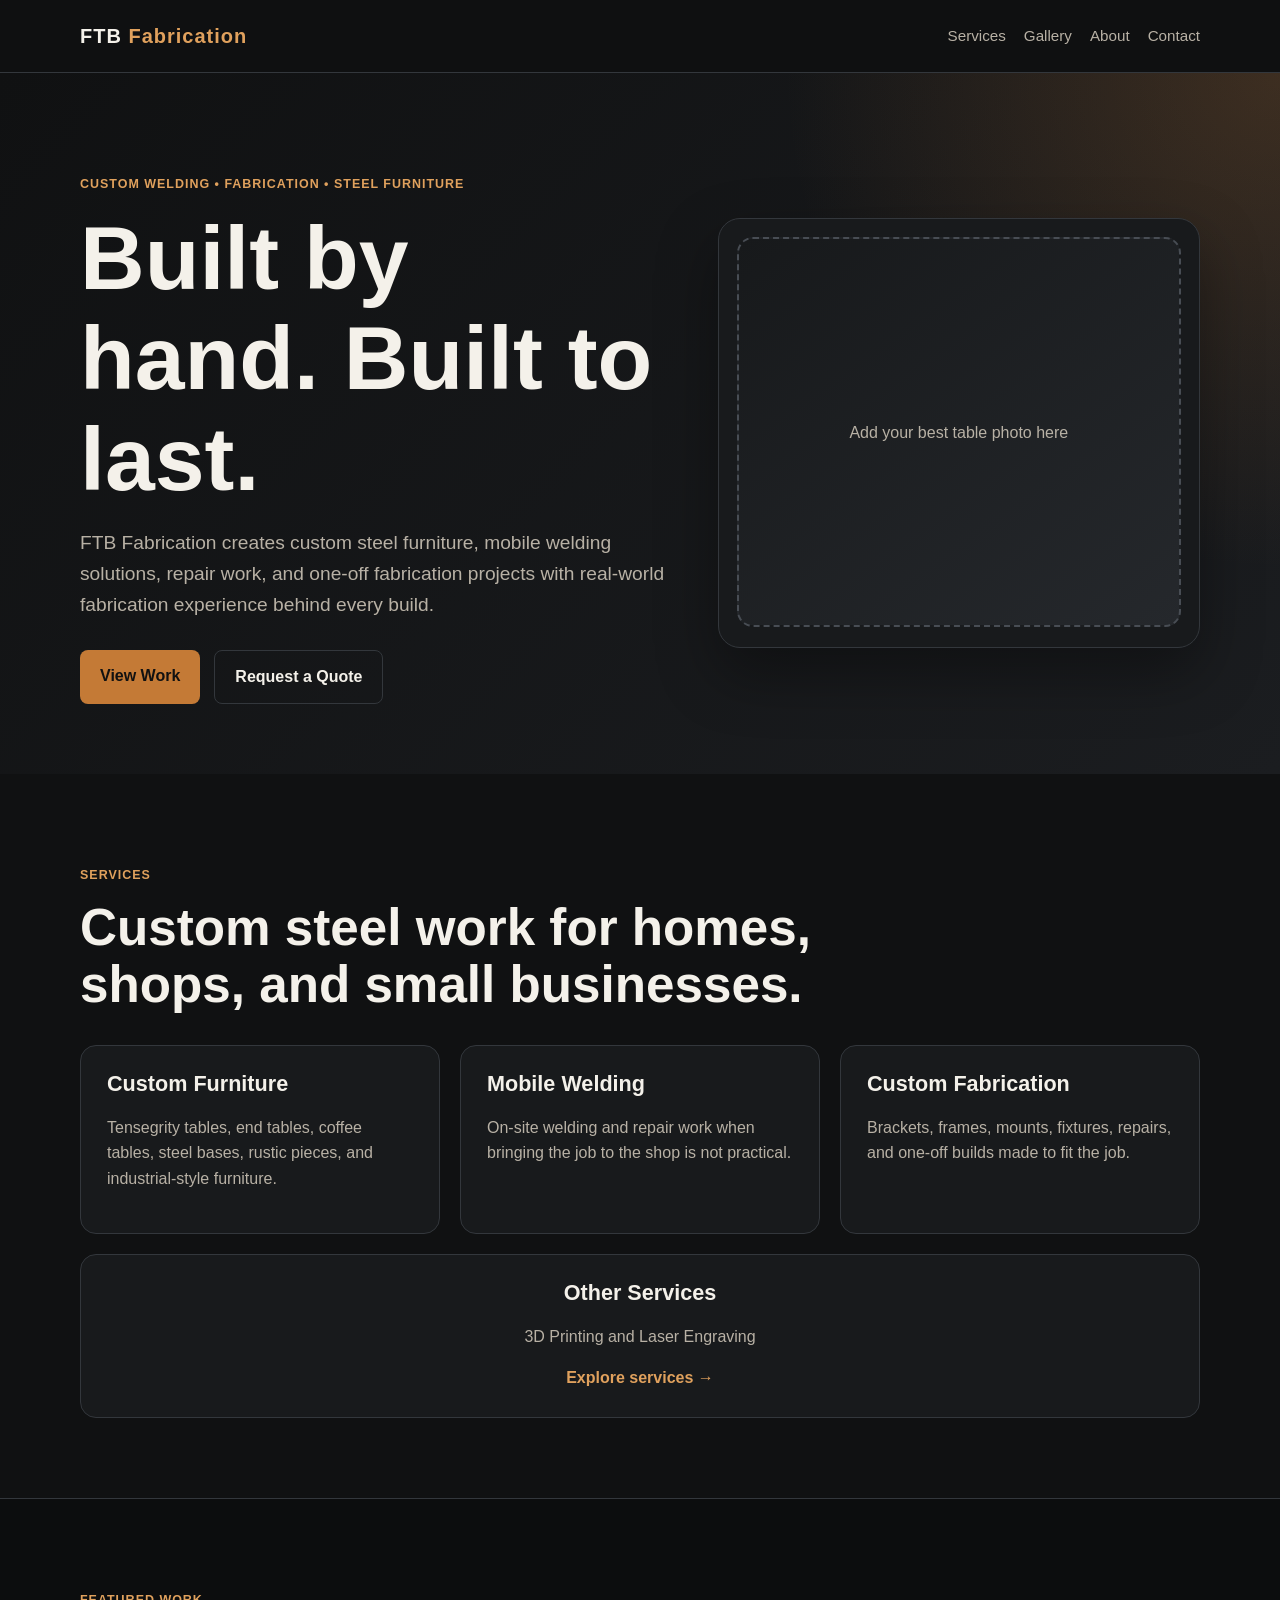
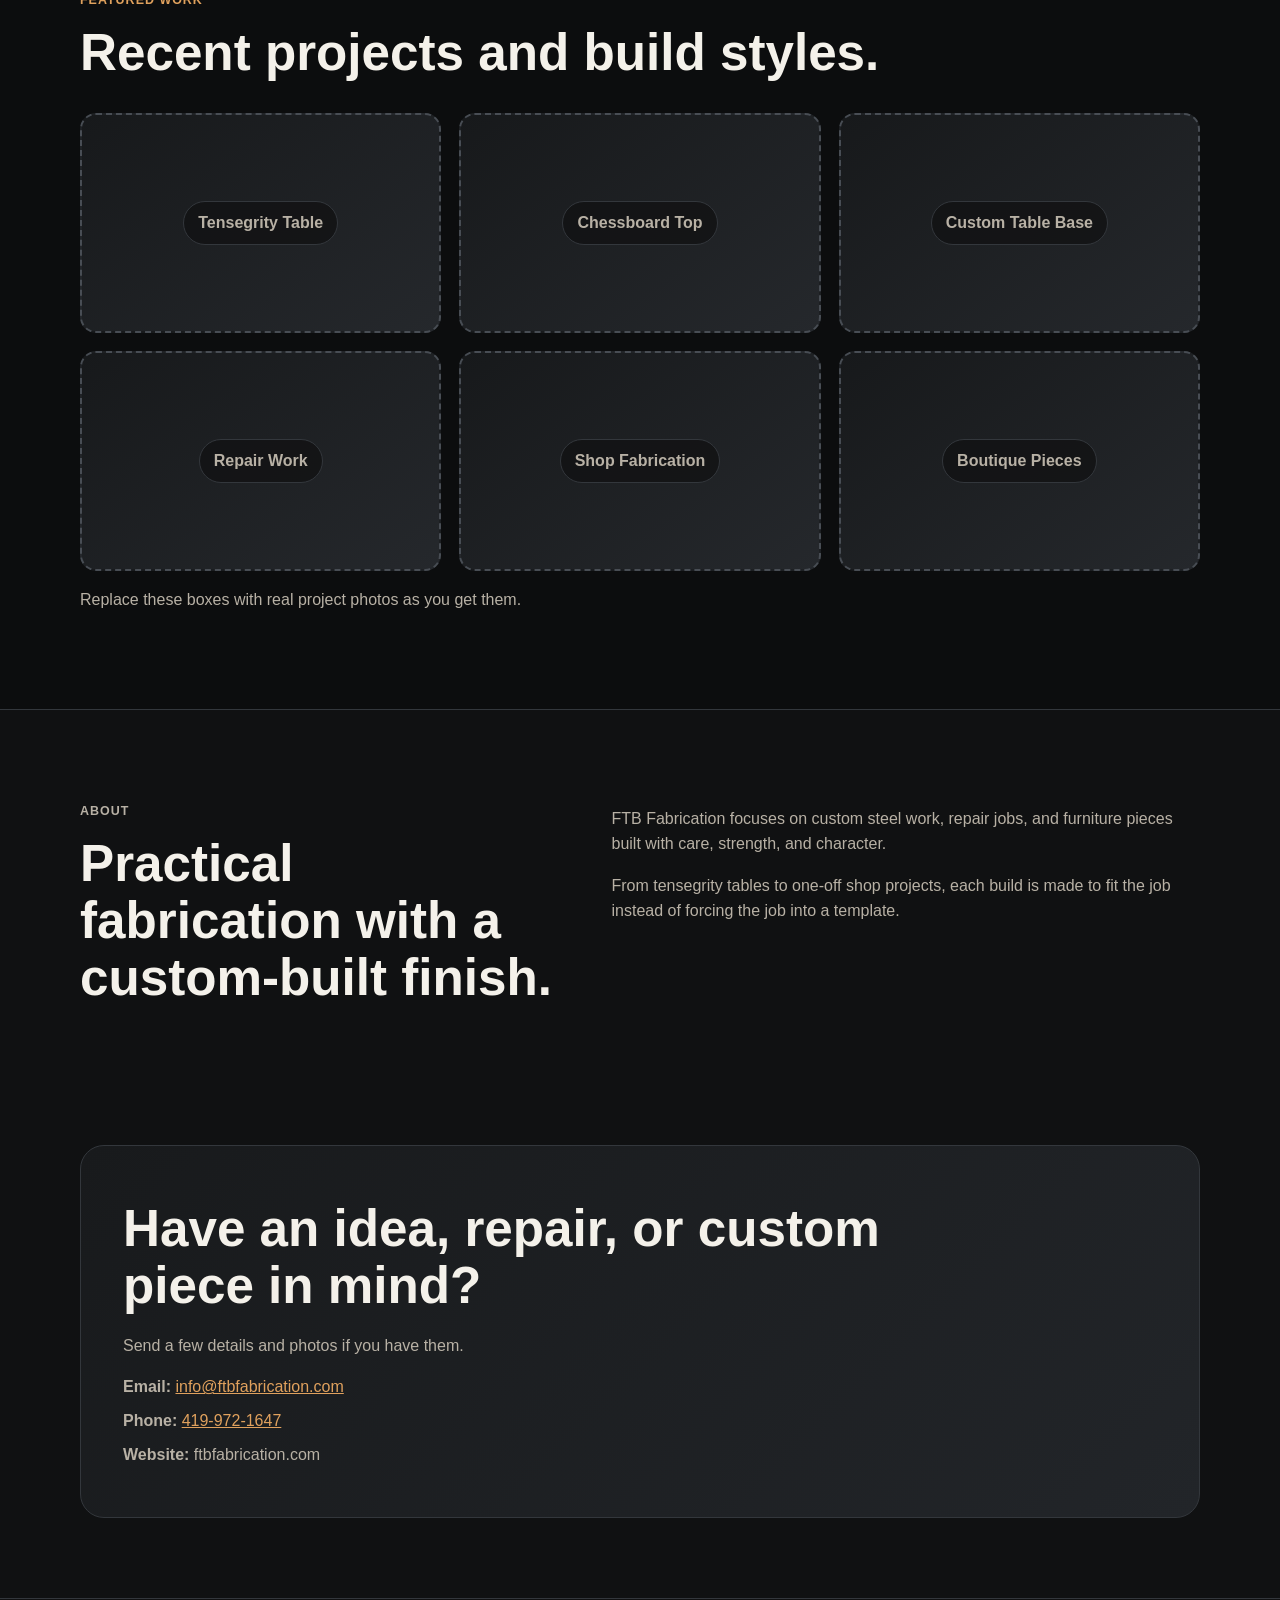
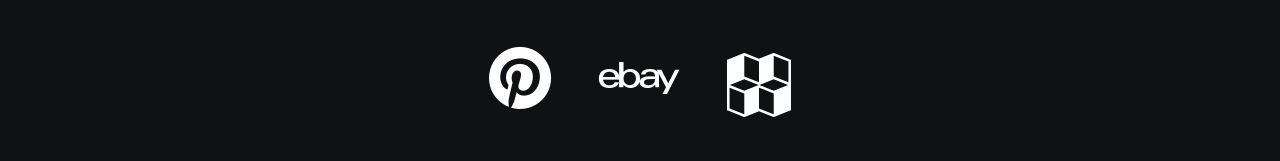
<file: index.html>
<!DOCTYPE html>
<html lang="en">
<head>
  <link rel="stylesheet" href="https://cdnjs.cloudflare.com/ajax/libs/font-awesome/6.5.2/css/all.min.css">
  <meta charset="UTF-8" />
  <meta name="viewport" content="width=device-width, initial-scale=1.0" />
  <title>FTB Fabrication | Custom Welding & Steel Fabrication</title>
  <meta name="description" content="FTB Fabrication offers custom steel furniture, mobile welding, repair work, and one-off fabrication projects." />
  <link rel="stylesheet" href="style.css" />
</head>
<body>
  <header class="site-header">
    <div class="container nav-wrap">
      <a class="logo" href="#top">FTB <span>Fabrication</span></a>
      <nav>
        <a href="#services">Services</a>
        <a href="#work">Gallery</a>
        <a href="#about">About</a>
        <a href="#contact">Contact</a>
      </nav>
    </div>
  </header>

  <main id="top">
    <section class="hero">
      <div class="container hero-grid">
        <div class="hero-text">
          <p class="eyebrow">Custom Welding &bull; Fabrication &bull; Steel Furniture</p>
          <h1>Built by hand. Built to last.</h1>
          <p class="lead">FTB Fabrication creates custom steel furniture, mobile welding solutions, repair work, and one-off fabrication projects with real-world fabrication experience behind every build.</p>
          <div class="button-row">
            <a class="btn primary" href="#work">View Work</a>
            <a class="btn secondary" href="#contact">Request a Quote</a>
          </div>
        </div>
        <div class="hero-card">
          <div class="photo-placeholder">Add your best table photo here</div>
        </div>
      </div>
    </section>

    <section id="services" class="section">
      <div class="container">
        <p class="eyebrow">Services</p>
        <h2>Custom steel work for homes, shops, and small businesses.</h2>
        <div class="cards three">
          <article class="card">
            <h3>Custom Furniture</h3>
            <p>Tensegrity tables, end tables, coffee tables, steel bases, rustic pieces, and industrial-style furniture.</p>
          </article>
          <article class="card">
            <h3>Mobile Welding</h3>
            <p>On-site welding and repair work when bringing the job to the shop is not practical.</p>
          </article>
          <article class="card">
            <h3>Custom Fabrication</h3>
            <p>Brackets, frames, mounts, fixtures, repairs, and one-off builds made to fit the job.</p>
          </article>
          <a class="card other-services-card" href="/otherservices">
            <h3>Other Services</h3>
            <p>3D Printing and Laser Engraving</p>
            <span class="card-link-label">Explore services &rarr;</span>
          </a>
        </div>
      </div>
    </section>

    <section id="work" class="section dark-section">
      <div class="container">
        <p class="eyebrow">Featured Work</p>
        <h2>Recent projects and build styles.</h2>
        <div class="gallery">
          <div class="gallery-item"><span>Tensegrity Table</span></div>
          <div class="gallery-item"><span>Chessboard Top</span></div>
          <div class="gallery-item"><span>Custom Table Base</span></div>
          <div class="gallery-item"><span>Repair Work</span></div>
          <div class="gallery-item"><span>Shop Fabrication</span></div>
          <div class="gallery-item"><span>Boutique Pieces</span></div>
        </div>
        <p class="note">Replace these boxes with real project photos as you get them.</p>
      </div>
    </section>

    <section id="about" class="section">
      <div class="container split">
        <div>
          <p class="eyebrow">About</p>
          <h2>Practical fabrication with a custom-built finish.</h2>
        </div>
        <div>
          <p>FTB Fabrication focuses on custom steel work, repair jobs, and furniture pieces built with care, strength, and character.</p>
          <p>From tensegrity tables to one-off shop projects, each build is made to fit the job instead of forcing the job into a template.</p>
        </div>
      </div>
    </section>

    <section id="contact" class="section contact-section">
      <div class="container contact-box">
        <p class="eyebrow"></p>
        <h2>Have an idea, repair, or custom piece in mind?</h2>
        <p>Send a few details and photos if you have them.</p>
        <div class="contact-lines">
          <p><strong>Email:</strong> <a href="mailto:info@ftbfabrication.com">info@ftbfabrication.com</a></p>
          <p><strong>Phone:</strong> <a href="tel:+14199721647">419-972-1647</a></p>
          <p><strong>Website:</strong> ftbfabrication.com</p>
        </div>
      </div>
    </section>
  </main>

  <footer class="social-footer">
    <div class="container">
      <a href="https://www.pinterest.com/ftbwelding" aria-label="FTB Fabrication on Pinterest">
        <i class="fa-brands fa-pinterest"></i>
      </a>
      <a href="https://ebay.io/m/EPoxTq" aria-label="FTB Fabrication on eBay">
        <i class="fa-brands fa-ebay"></i>
      </a>
      <a href="https://makerworld.com/en/@ftbfabrication" aria-label="FTB Fabrication on MakerWorld">
        <img src="assets/maker-world.svg" alt="" width="64" height="64" style="vertical-align: middle;">
      </a>
    </div>
  </footer>
</body>
</html>
</file>
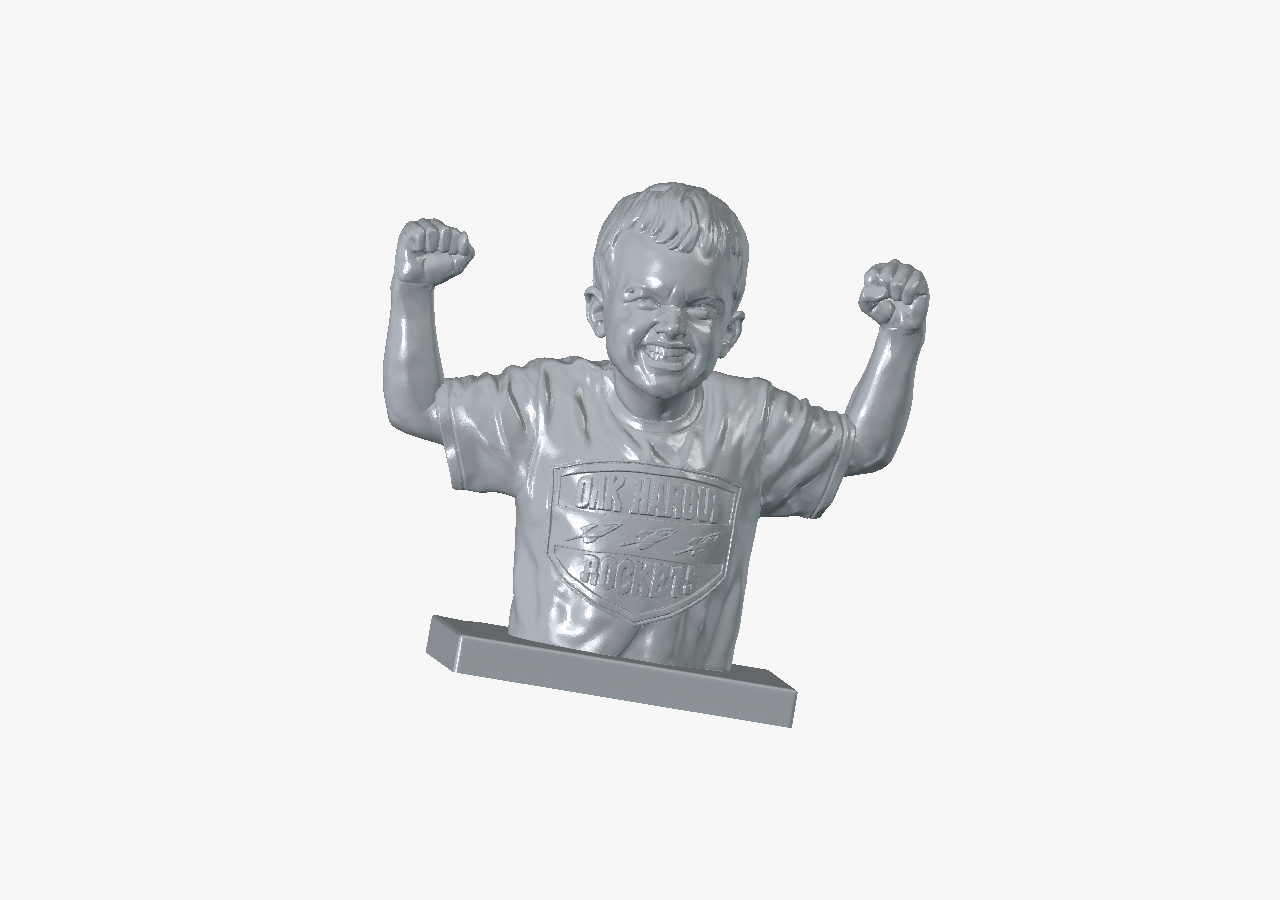
<file: briarboo/index.html>
<!doctype html>
<html lang="en">
<head>
  <meta charset="utf-8">
  <meta name="viewport" content="width=device-width, initial-scale=1">
  <title>Briarboo</title>
  <style>
    html, body { margin: 0; min-height: 100%; background: #f7f7f7; }
    body { min-height: 100vh; min-height: 100dvh; display: grid; place-items: center; }
    img { display: block; max-width: 100%; max-height: 100vh; max-height: 100dvh; width: auto; height: auto; }
  </style>
</head>
<body>
  <img src="/briarboo/briarboo.png" alt="Briarboo" width="796" height="665">
</body>
</html>
</file>
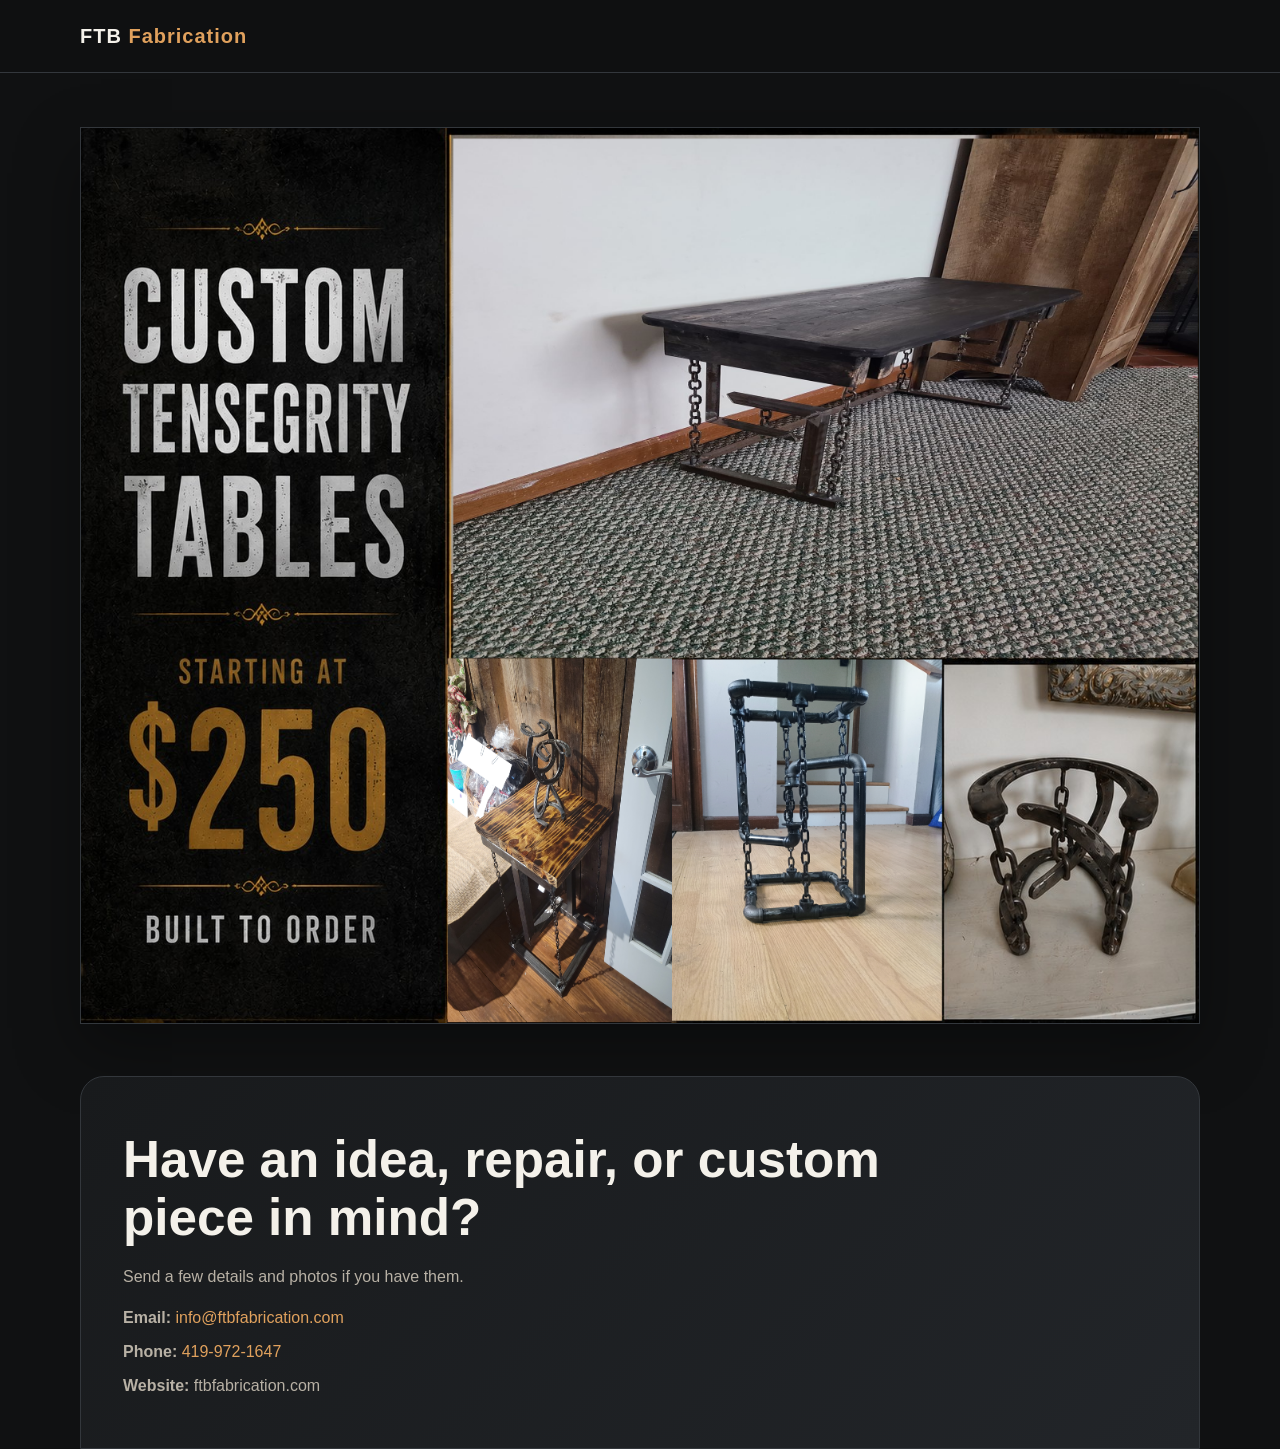
<file: mockingbird/index.html>
<!doctype html>
<html lang="en">
  <head>
    <meta charset="utf-8">
    <meta name="viewport" content="width=device-width, initial-scale=1">
    <title>Perfect Imperfections | FTB Fabrication</title>
    <meta
      name="description"
      content="Custom tensegrity tables from FTB Fabrication. Built to order, starting at $250."
    >
    <link rel="stylesheet" href="../style.css">
  </head>
  <body class="perfect-body">
    <header class="site-header">
      <div class="container nav-wrap">
        <a class="logo" href="../">FTB <span>Fabrication</span></a>
      </div>
    </header>

    <main class="container perfect-page">
      <img
        class="final-ad"
        src="../FTBFINAL.png"
        alt="Custom tensegrity tables ad with finished tables, starting at $250 and built to order"
      >

      <footer class="contact-footer" aria-labelledby="contact-title">
        <p class="eyebrow"></p>
        <h1 id="contact-title">Have an idea, repair, or custom piece in mind?</h1>
        <p>Send a few details and photos if you have them.</p>
        <div class="contact-lines">
          <p><strong>Email:</strong> <a href="mailto:info@ftbfabrication.com">info@ftbfabrication.com</a></p>
          <p><strong>Phone:</strong> <a href="tel:+14199721647">419-972-1647</a></p>
          <p><strong>Website:</strong> ftbfabrication.com</p>
        </div>
      </footer>
    </main>
  </body>
</html>
</file>
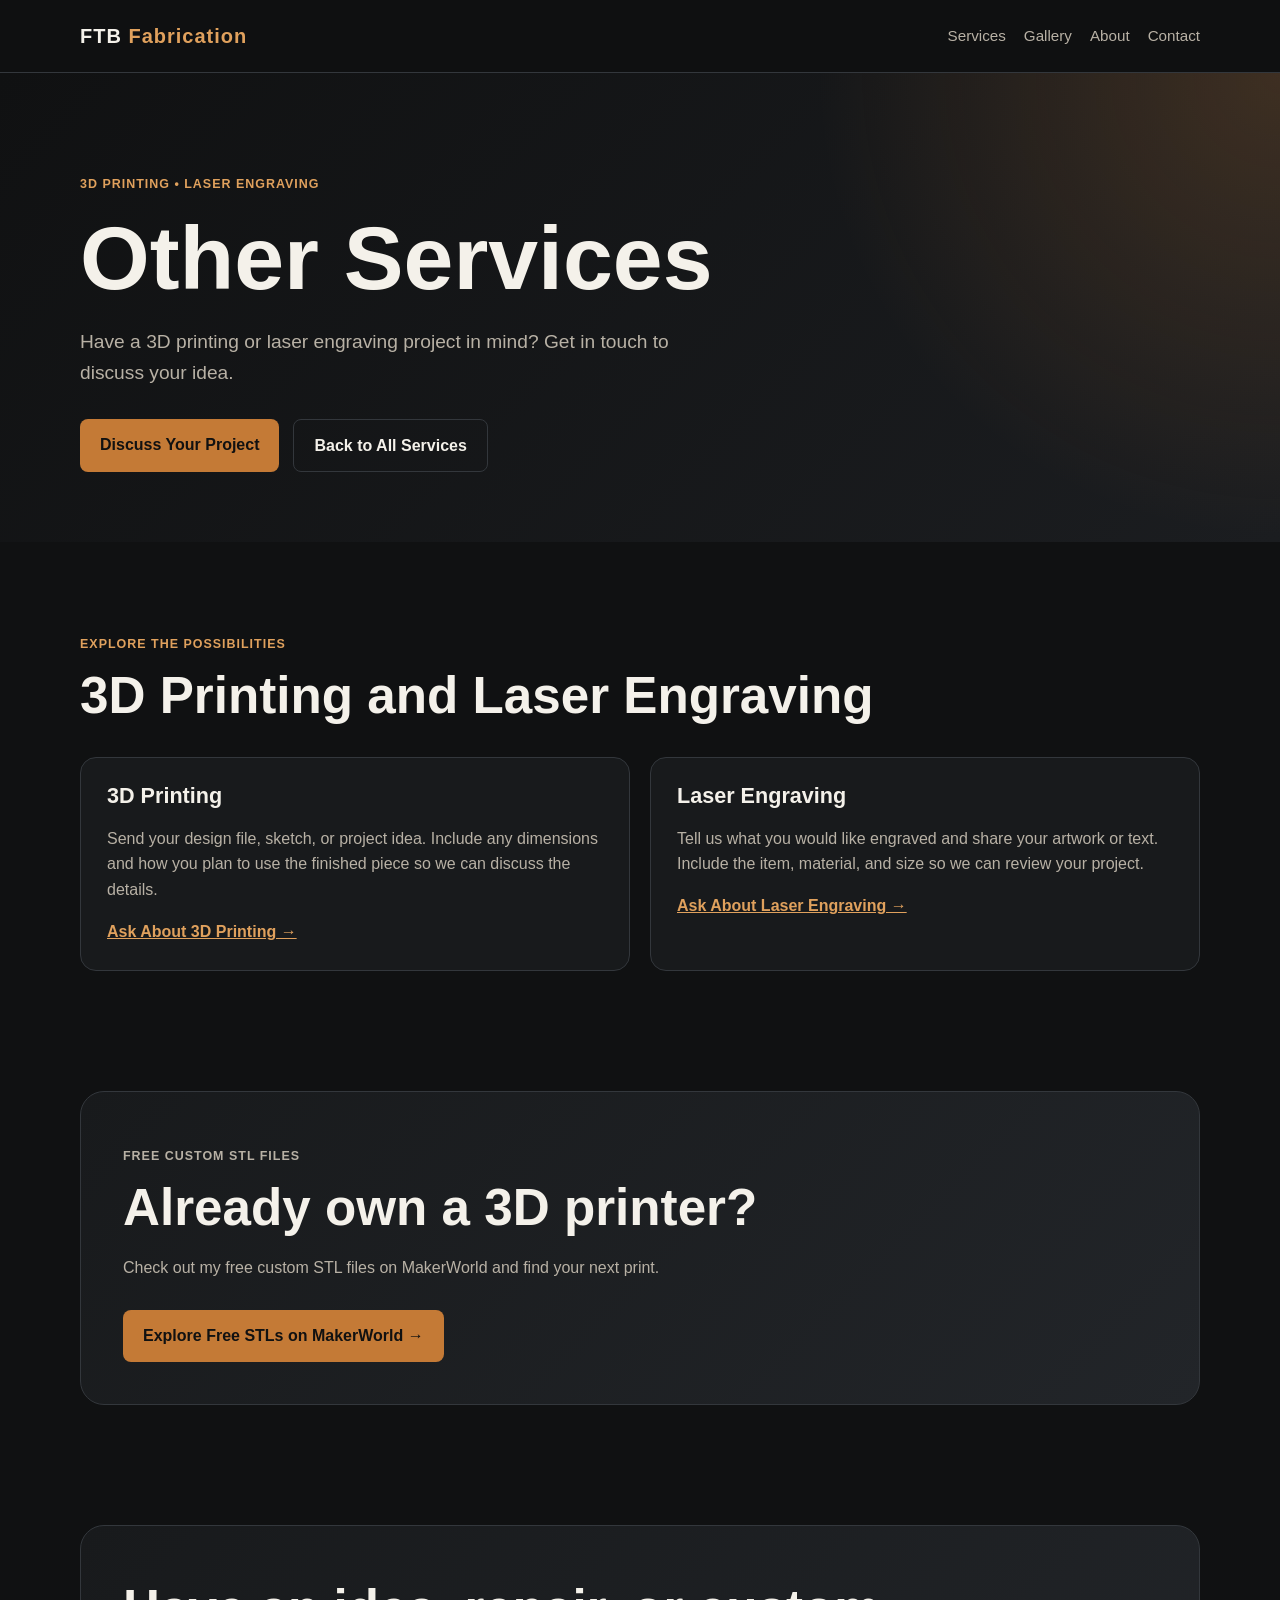
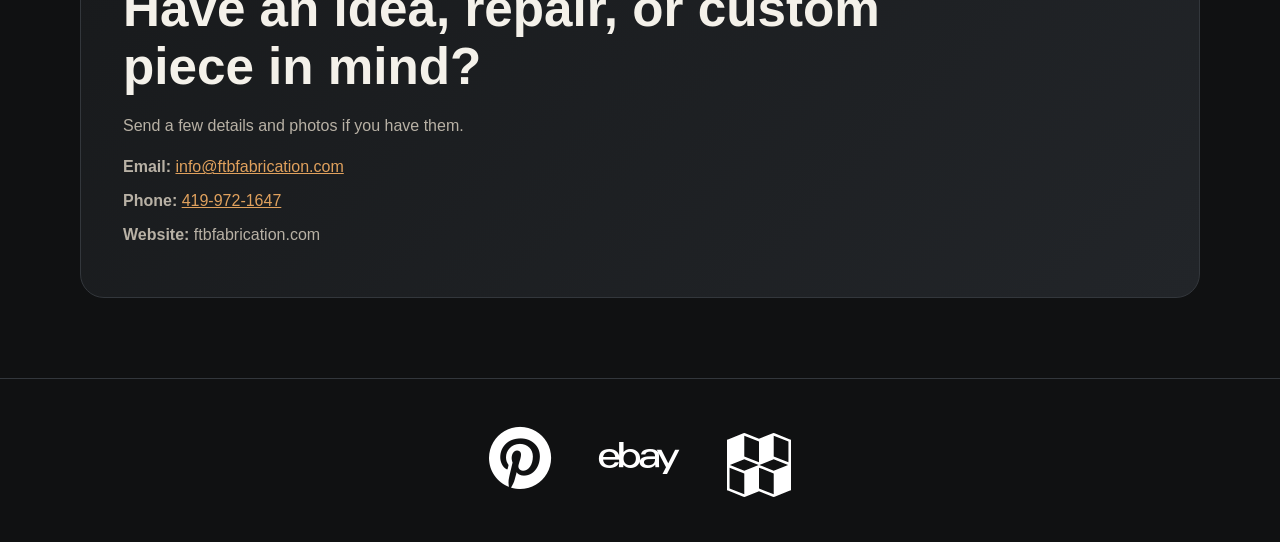
<file: otherservices/index.html>
<!DOCTYPE html>
<html lang="en">
<head>
  <link rel="stylesheet" href="https://cdnjs.cloudflare.com/ajax/libs/font-awesome/6.5.2/css/all.min.css">
  <meta charset="UTF-8" />
  <meta name="viewport" content="width=device-width, initial-scale=1.0" />
  <title>Other Services | FTB Fabrication</title>
  <meta name="description" content="Explore 3D printing and laser engraving services at FTB Fabrication. Contact us to discuss your project." />
  <link rel="stylesheet" href="/style.css" />
</head>
<body>
  <header class="site-header">
    <div class="container nav-wrap">
      <a class="logo" href="/">FTB <span>Fabrication</span></a>
      <nav>
        <a href="/#services">Services</a>
        <a href="/#work">Gallery</a>
        <a href="/#about">About</a>
        <a href="#contact">Contact</a>
      </nav>
    </div>
  </header>

  <main id="top">
    <section class="hero">
      <div class="container">
        <p class="eyebrow">3D Printing &bull; Laser Engraving</p>
        <h1>Other Services</h1>
        <p class="lead">Have a 3D printing or laser engraving project in mind? Get in touch to discuss your idea.</p>
        <div class="button-row">
          <a class="btn primary" href="#contact">Discuss Your Project</a>
          <a class="btn secondary" href="/#services">Back to All Services</a>
        </div>
      </div>
    </section>
    <section class="section" aria-labelledby="other-services-heading">
      <div class="container">
        <p class="eyebrow">Explore the possibilities</p>
        <h2 id="other-services-heading">3D Printing and Laser Engraving</h2>
        <div class="cards service-options">
          <article class="card">
            <h3>3D Printing</h3>
            <p>Send your design file, sketch, or project idea. Include any dimensions and how you plan to use the finished piece so we can discuss the details.</p>
            <a class="card-link-label" href="mailto:info@ftbfabrication.com?subject=3D%20Printing%20Inquiry">Ask About 3D Printing &rarr;</a>
          </article>
          <article class="card">
            <h3>Laser Engraving</h3>
            <p>Tell us what you would like engraved and share your artwork or text. Include the item, material, and size so we can review your project.</p>
            <a class="card-link-label" href="mailto:info@ftbfabrication.com?subject=Laser%20Engraving%20Inquiry">Ask About Laser Engraving &rarr;</a>
          </article>
        </div>
      </div>
    </section>

    <section class="section contact-section" aria-labelledby="makerworld-heading">
      <div class="container contact-box">
        <p class="eyebrow">Free Custom STL Files</p>
        <h2 id="makerworld-heading">Already own a 3D printer?</h2>
        <p>Check out my free custom STL files on MakerWorld and find your next print.</p>
        <div class="button-row">
          <a class="btn primary" href="https://makerworld.com/en/@ftbfabrication">Explore Free STLs on MakerWorld &rarr;</a>
        </div>
      </div>
    </section>

    <section id="contact" class="section contact-section">
      <div class="container contact-box">
        <p class="eyebrow"></p>
        <h2>Have an idea, repair, or custom piece in mind?</h2>
        <p>Send a few details and photos if you have them.</p>
        <div class="contact-lines">
          <p><strong>Email:</strong> <a href="mailto:info@ftbfabrication.com">info@ftbfabrication.com</a></p>
          <p><strong>Phone:</strong> <a href="tel:+14199721647">419-972-1647</a></p>
          <p><strong>Website:</strong> ftbfabrication.com</p>
        </div>
      </div>
    </section>
  </main>

  <footer class="social-footer">
    <div class="container">
      <a href="https://www.pinterest.com/ftbwelding" aria-label="FTB Fabrication on Pinterest">
        <i class="fa-brands fa-pinterest"></i>
      </a>
      <a href="https://ebay.io/m/EPoxTq" aria-label="FTB Fabrication on eBay">
        <i class="fa-brands fa-ebay"></i>
      </a>
      <a href="https://makerworld.com/en/@ftbfabrication" aria-label="FTB Fabrication on MakerWorld">
        <img src="/assets/maker-world.svg" alt="" width="64" height="64" style="vertical-align: middle;">
      </a>
    </div>
  </footer>
</body>
</html>
</file>
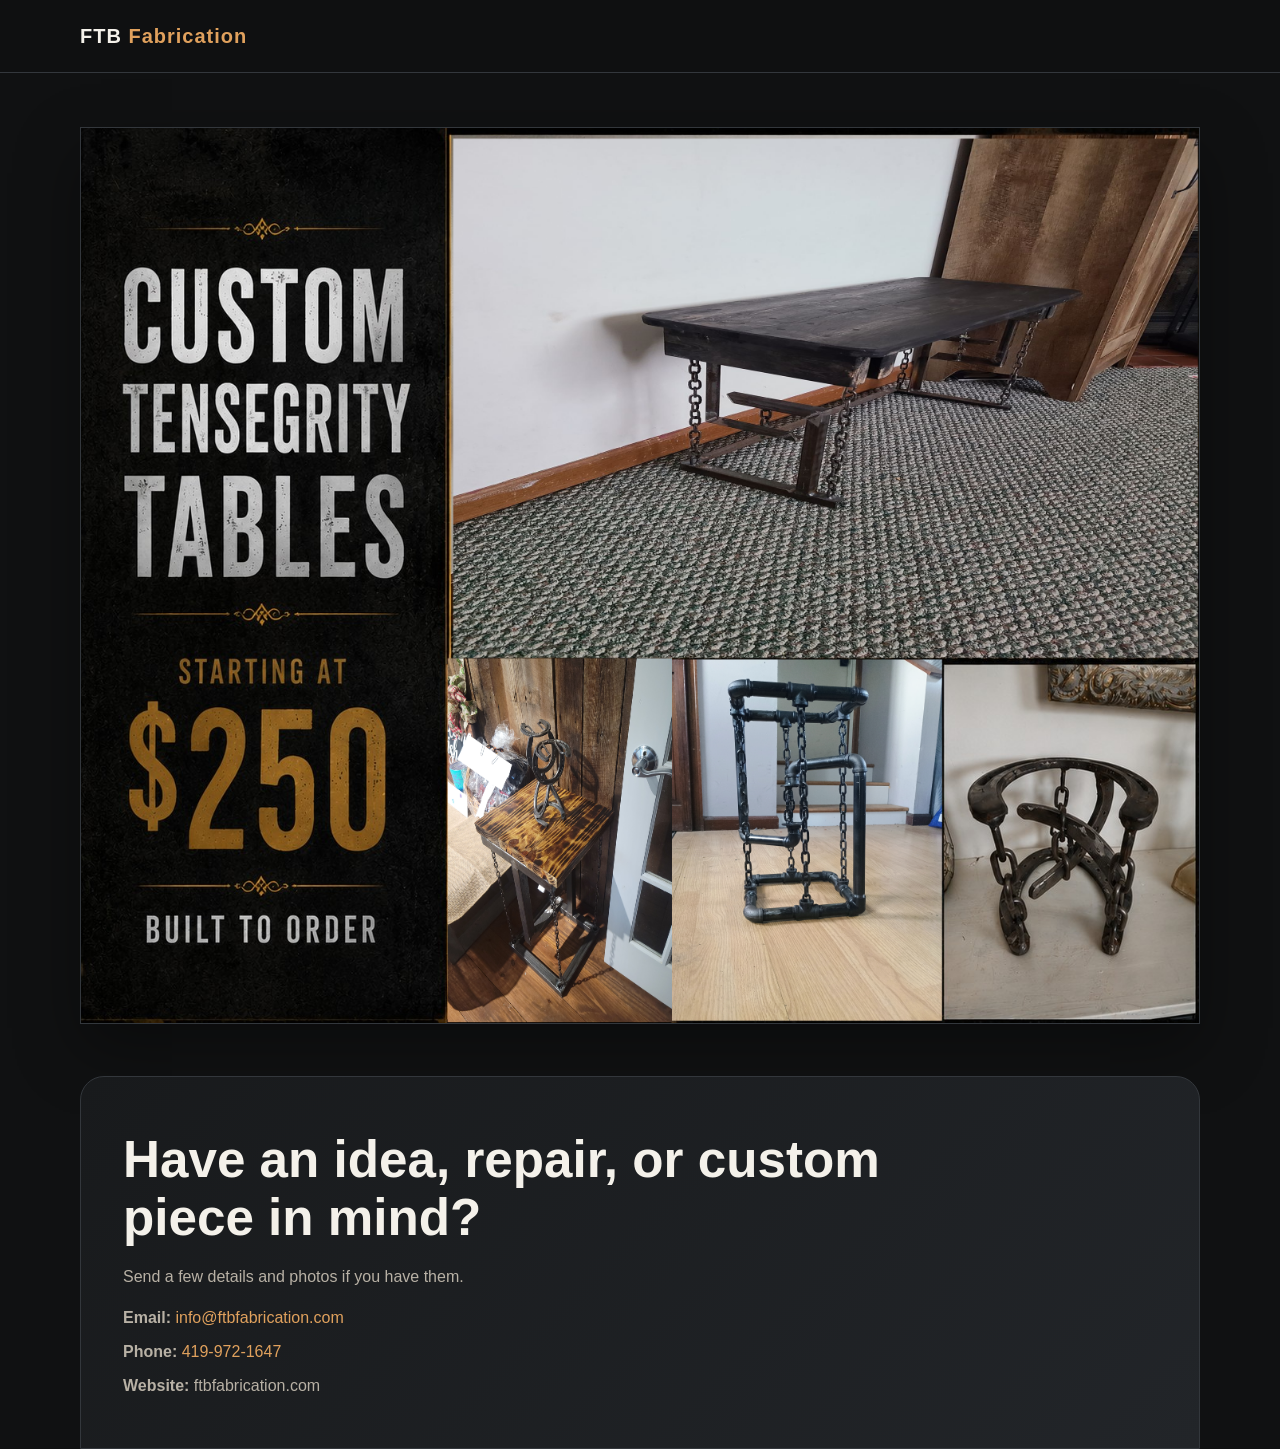
<file: themockingbird/index.html>
<!doctype html>
<html lang="en">
  <head>
    <meta charset="utf-8">
    <meta name="viewport" content="width=device-width, initial-scale=1">
    <title>The Mockingbird | FTB Fabrication</title>
    <meta
      name="description"
      content="Custom tensegrity tables from FTB Fabrication. Built to order, starting at $250."
    >
    <link rel="stylesheet" href="../style.css">
  </head>
  <body class="perfect-body">
    <header class="site-header">
      <div class="container nav-wrap">
        <a class="logo" href="../">FTB <span>Fabrication</span></a>
      </div>
    </header>

    <main class="container perfect-page">
      <img
        class="final-ad"
        src="../FTBFINAL.png"
        alt="Custom tensegrity tables ad with finished tables, starting at $250 and built to order"
      >

      <footer class="contact-footer" aria-labelledby="contact-title">
        <p class="eyebrow"></p>
        <h1 id="contact-title">Have an idea, repair, or custom piece in mind?</h1>
        <p>Send a few details and photos if you have them.</p>
        <div class="contact-lines">
          <p><strong>Email:</strong> <a href="mailto:info@ftbfabrication.com">info@ftbfabrication.com</a></p>
          <p><strong>Phone:</strong> <a href="tel:+14199721647">419-972-1647</a></p>
          <p><strong>Website:</strong> ftbfabrication.com</p>
        </div>
      </footer>
    </main>
  </body>
</html>
</file>
<file: style.css>
:root {
  --bg: #101112;
  --panel: #181a1c;
  --panel-light: #222529;
  --text: #f4f1ea;
  --muted: #b8b1a5;
  --accent: #c47a36;
  --accent-light: #e0a15d;
  --border: #33373c;
}

* { box-sizing: border-box; }
html { scroll-behavior: smooth; }
body {
  margin: 0;
  font-family: Arial, Helvetica, sans-serif;
  background: var(--bg);
  color: var(--text);
  line-height: 1.6;
}

a { color: inherit; }
.container {
  width: min(1120px, calc(100% - 32px));
  margin: 0 auto;
}

.site-header {
  position: sticky;
  top: 0;
  z-index: 10;
  background: rgba(16, 17, 18, 0.92);
  border-bottom: 1px solid var(--border);
  backdrop-filter: blur(10px);
}
.nav-wrap {
  min-height: 72px;
  display: flex;
  align-items: center;
  justify-content: space-between;
  gap: 24px;
}
.logo {
  text-decoration: none;
  font-weight: 800;
  font-size: 1.25rem;
  letter-spacing: 0.05em;
}
.logo span { color: var(--accent-light); }
nav {
  display: flex;
  gap: 18px;
  font-size: 0.95rem;
}
nav a {
  color: var(--muted);
  text-decoration: none;
}
nav a:hover { color: var(--text); }

.hero {
  padding: 90px 0 70px;
  background:
    radial-gradient(circle at top right, rgba(196, 122, 54, 0.22), transparent 34%),
    linear-gradient(135deg, #101112 0%, #1b1d20 100%);
}
.hero-grid {
  display: grid;
  grid-template-columns: 1.1fr 0.9fr;
  gap: 48px;
  align-items: center;
}
.eyebrow {
  color: var(--accent-light);
  font-weight: 700;
  letter-spacing: 0.08em;
  text-transform: uppercase;
  font-size: 0.78rem;
}
h1, h2, h3 { line-height: 1.12; margin: 0 0 18px; }
h1 { font-size: clamp(2.6rem, 7vw, 5.8rem); max-width: 750px; }
h2 { font-size: clamp(2rem, 4vw, 3.2rem); max-width: 800px; }
h3 { font-size: 1.35rem; }
.lead {
  font-size: 1.2rem;
  color: var(--muted);
  max-width: 650px;
}
.button-row {
  display: flex;
  flex-wrap: wrap;
  gap: 14px;
  margin-top: 30px;
}
.btn {
  display: inline-block;
  padding: 13px 20px;
  border-radius: 8px;
  text-decoration: none;
  font-weight: 700;
}
.primary { background: var(--accent); color: #111; }
.secondary { border: 1px solid var(--border); color: var(--text); }
.hero-card {
  background: var(--panel);
  border: 1px solid var(--border);
  border-radius: 22px;
  min-height: 430px;
  padding: 18px;
  box-shadow: 0 25px 60px rgba(0, 0, 0, 0.35);
}
.photo-placeholder, .gallery-item {
  height: 100%;
  min-height: 390px;
  border: 2px dashed #484d54;
  border-radius: 16px;
  display: grid;
  place-items: center;
  color: var(--muted);
  text-align: center;
  padding: 24px;
  background: linear-gradient(145deg, #17191b, #25282c);
}

.section { padding: 80px 0; }
.dark-section { background: #0c0d0e; border-top: 1px solid var(--border); border-bottom: 1px solid var(--border); }
.cards {
  display: grid;
  gap: 20px;
  margin-top: 32px;
}
.three { grid-template-columns: repeat(3, 1fr); }
.card {
  background: var(--panel);
  border: 1px solid var(--border);
  border-radius: 16px;
  padding: 26px;
}
.card p, .split p, .contact-box p, .note { color: var(--muted); }
.gallery {
  display: grid;
  grid-template-columns: repeat(3, 1fr);
  gap: 18px;
  margin-top: 32px;
}
.gallery-item {
  min-height: 220px;
  font-weight: 700;
}
.gallery-item span {
  background: rgba(16,17,18,0.75);
  border: 1px solid var(--border);
  border-radius: 999px;
  padding: 8px 14px;
}
.split {
  display: grid;
  grid-template-columns: 0.9fr 1.1fr;
  gap: 50px;
}
.contact-section { padding-top: 40px; }
.contact-box {
  background: linear-gradient(135deg, var(--panel), var(--panel-light));
  border: 1px solid var(--border);
  border-radius: 24px;
  padding: 42px;
}
.contact-lines a { color: var(--accent-light); }
footer {
  border-top: 1px solid var(--border);
  padding: 24px 0;
  color: var(--muted);
}
.footer-wrap {
  display: flex;
  justify-content: space-between;
  gap: 20px;
}
footer a { color: var(--muted); text-decoration: none; }

.social-button {
  display: inline-block;
  padding: 12px 20px;
  margin: 5px;
  background-color: #333;
  color: white;
  text-decoration: none;
  border-radius: 5px;
}

.social-button:hover {
  background-color: #555;
}
.social-footer {
  text-align: center;
  padding: 30px 0;
}

.social-footer a {
  color: white;
  font-size: 4rem;
  margin: 0 15px;
  text-decoration: none;
  transition: 0.3s;
}

.social-footer a:hover {
  opacity: 0.7;
}

.perfect-page {
  padding: clamp(26px, 5vw, 54px) 0 0;
}

.final-ad {
  display: block;
  width: 100%;
  border: 1px solid var(--border);
  box-shadow: 0 25px 60px rgba(0, 0, 0, 0.35);
}

.contact-footer {
  margin-top: clamp(28px, 5vw, 52px);
  padding: clamp(28px, 5vw, 42px);
  color: var(--text);
  background: linear-gradient(135deg, var(--panel), var(--panel-light));
  border: 1px solid var(--border);
  border-radius: 24px 24px 0 0;
}

.contact-footer h1 {
  max-width: 800px;
  margin: 0 0 18px;
  font-size: clamp(2rem, 4vw, 3.2rem);
  line-height: 1.12;
}

.contact-footer > p {
  color: var(--muted);
}

.contact-footer .eyebrow {
  color: var(--accent-light);
}

.contact-lines p {
  margin: 8px 0;
  color: var(--muted);
}

@media (max-width: 820px) {
  .nav-wrap { flex-direction: column; padding: 18px 0; }
  nav { flex-wrap: wrap; justify-content: center; }
  .hero { padding-top: 55px; }
  .hero-grid, .split { grid-template-columns: 1fr; }
  .three, .gallery { grid-template-columns: 1fr; }
  .hero-card { min-height: 260px; }
  .photo-placeholder { min-height: 230px; }
  .footer-wrap { flex-direction: column; }
}

/* Keep the additional service on its own row below the existing three. */
.other-services-card {
  text-align: center;
  grid-column: 1 / -1;
  display: block;
  text-decoration: none;
  transition: border-color 0.2s, background-color 0.2s;
}
.other-services-card:hover {
  background: var(--panel-light);
  border-color: var(--accent-light);
}
.other-services-card:focus-visible {
  outline: 3px solid var(--accent-light);
  outline-offset: 4px;
}
.card-link-label { color: var(--accent-light); font-weight: 700; }
.service-options { grid-template-columns: repeat(2, minmax(0, 1fr)); }
@media (max-width: 820px) {
  .service-options { grid-template-columns: 1fr; }
}
</file>
